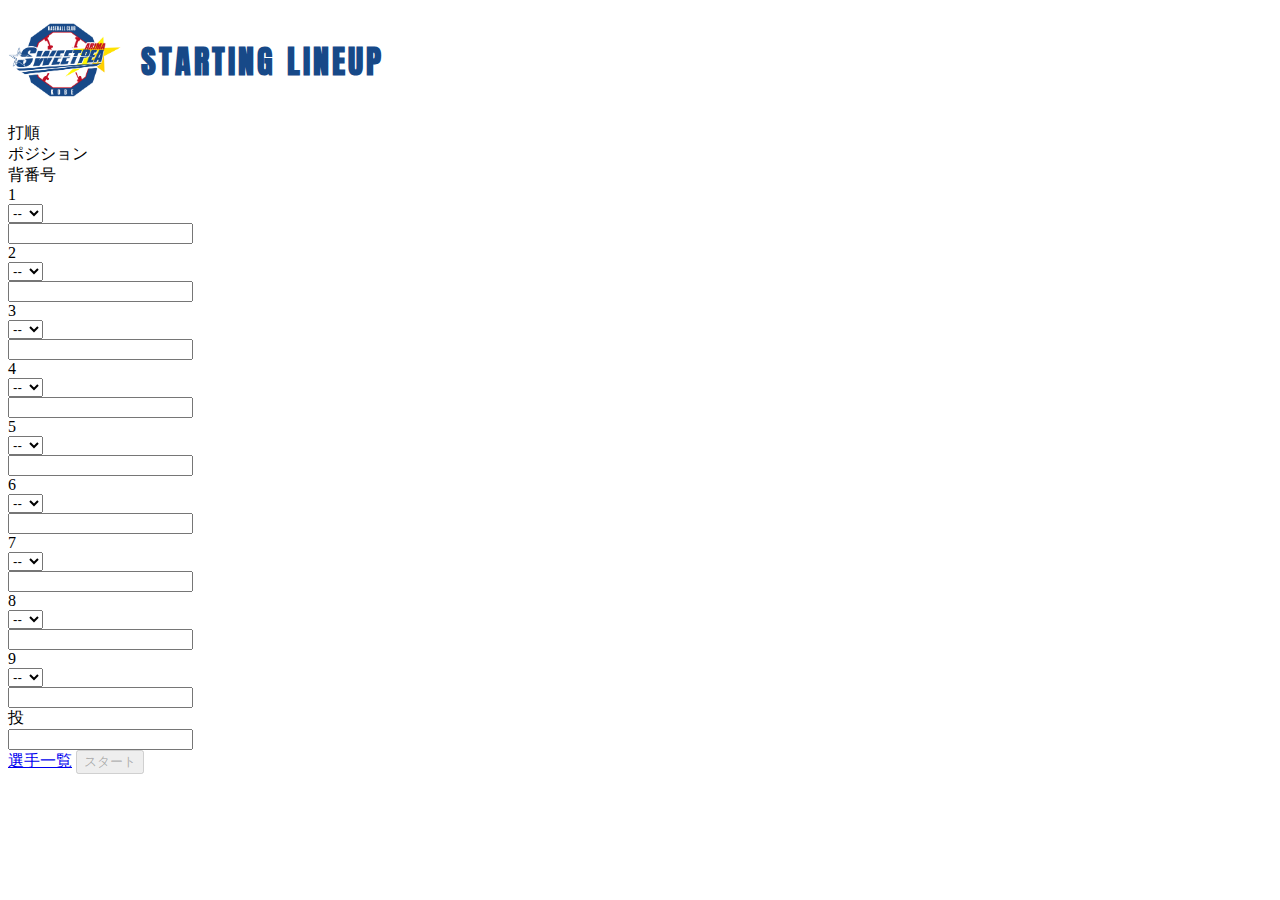
<file: index.html>
<!doctype html>
<html lang="ja">
	<head>
		<meta charset="UTF-8">
		<title>STARTING_LINEUP</title>

		<!--include css-->
		<link href="https://cdn.jsdelivr.net/npm/bootstrap@5.3.6/dist/css/bootstrap.min.css" rel="stylesheet" integrity="sha384-4Q6Gf2aSP4eDXB8Miphtr37CMZZQ5oXLH2yaXMJ2w8e2ZtHTl7GptT4jmndRuHDT" crossorigin="anonymous">
		<link rel="stylesheet" type="text/css" href="css/index.css">

		<!--include js-->
		<script src="https://code.jquery.com/jquery-3.7.1.min.js"></script>
		<script src="https://cdn.jsdelivr.net/npm/@popperjs/core@2.11.8/dist/umd/popper.min.js" integrity="sha384-I7E8VVD/ismYTF4hNIPjVp/Zjvgyol6VFvRkX/vR+Vc4jQkC+hVqc2pM8ODewa9r" crossorigin="anonymous"></script>
		<script src="https://cdn.jsdelivr.net/npm/bootstrap@5.3.6/dist/js/bootstrap.min.js" integrity="sha384-RuyvpeZCxMJCqVUGFI0Do1mQrods/hhxYlcVfGPOfQtPJh0JCw12tUAZ/Mv10S7D" crossorigin="anonymous"></script>
		<script src="js/index.js"></script>

		<!-- include font-->
		<link rel="preconnect" href="https://fonts.googleapis.com">
		<link rel="preconnect" href="https://fonts.gstatic.com" crossorigin>
		<link href="https://fonts.googleapis.com/css2?family=Anton&family=Kosugi&display=swap" rel="stylesheet">

		<!--Icon-->
  		<link rel="icon" href="img/icon/icon.ico" type="image/x-icon" />
	</head>
	<body class="bg-white text-black pb-5">
		<div class="container" id="areaInputData">
			<h1 class="mt-4 title"><img src="img/index/logo.png" style="height: 2.5em;">STARTING LINEUP</h1>
			<div class="row mt-5 pb-2 border-bottom border-black">
				<div class="col-md-1">
					<span>打順</span>
				</div>
				<div class="col-md-2">
					<span>ポジション</span>
				</div>
				<div class="col-md-2">
					<span>背番号</span>
				</div>
			</div>
			<div class="row mt-4 pb-4 border-bottom border-black">
				<div class="col-md-1">
					<span>1</span>
				</div>
				<div class="col-md-2">
					<select id="position_1" class="form-select-sm form-select border-black bg-white text-black w-50" name="position">
						<option value="" disabled selected hidden>--</option>
						<option value="1">投</option>
						<option value="2">捕</option>
						<option value="3">一</option>
						<option value="4">二</option>
						<option value="5">三</option>
						<option value="6">遊</option>
						<option value="7">左</option>
						<option value="8">中</option>
						<option value="9">右</option>
						<option value="10">指</option>
					</select>
				</div>
				<div class="col-md-2">
					<input type="text" id="num_1" class="form-control-sm border border-black bg-white text-black w-50">
				</div>
			</div>
			<div class="row mt-4 pb-4 border-bottom border-black">
				<div class="col-md-1">
					<span>2</span>
				</div>
				<div class="col-md-2">
					<select id="position_2" class="form-select-sm form-select border-black bg-white text-black w-50" name="position">
						<option value="" disabled selected hidden>--</option>
						<option value="1">投</option>
						<option value="2">捕</option>
						<option value="3">一</option>
						<option value="4">二</option>
						<option value="5">三</option>
						<option value="6">遊</option>
						<option value="7">左</option>
						<option value="8">中</option>
						<option value="9">右</option>
						<option value="10">指</option>
					</select>
				</div>
				<div class="col-md-2">
					<input type="text" id="num_2" class="form-control-sm border border-black bg-white text-black w-50">
				</div>
			</div>
			<div class="row mt-4 pb-4 border-bottom border-black">
				<div class="col-md-1">
					<span>3</span>
				</div>
				<div class="col-md-2">
					<select id="position_3" class="form-select-sm form-select border-black bg-white text-black w-50" name="position">
						<option value="" disabled selected hidden>--</option>
						<option value="1">投</option>
						<option value="2">捕</option>
						<option value="3">一</option>
						<option value="4">二</option>
						<option value="5">三</option>
						<option value="6">遊</option>
						<option value="7">左</option>
						<option value="8">中</option>
						<option value="9">右</option>
						<option value="10">指</option>
					</select>
				</div>
				<div class="col-md-2">
					<input type="text" id="num_3" class="form-control-sm border border-black bg-white text-black w-50">
				</div>
			</div>
			<div class="row mt-4 pb-4 border-bottom border-black">
				<div class="col-md-1">
					<span>4</span>
				</div>
				<div class="col-md-2">
					<select id="position_4" class="form-select-sm form-select border-black bg-white text-black w-50" name="position">
						<option value="" disabled selected hidden>--</option>
						<option value="1">投</option>
						<option value="2">捕</option>
						<option value="3">一</option>
						<option value="4">二</option>
						<option value="5">三</option>
						<option value="6">遊</option>
						<option value="7">左</option>
						<option value="8">中</option>
						<option value="9">右</option>
						<option value="10">指</option>
					</select>
				</div>
				<div class="col-md-2">
					<input type="text" id="num_4" class="form-control-sm border border-black bg-white text-black w-50">
				</div>
			</div>
			<div class="row mt-4 pb-4 border-bottom border-black">
				<div class="col-md-1">
					<span>5</span>
				</div>
				<div class="col-md-2">
					<select id="position_5" class="form-select-sm form-select border-black bg-white text-black w-50" name="position">
						<option value="" disabled selected hidden>--</option>
						<option value="1">投</option>
						<option value="2">捕</option>
						<option value="3">一</option>
						<option value="4">二</option>
						<option value="5">三</option>
						<option value="6">遊</option>
						<option value="7">左</option>
						<option value="8">中</option>
						<option value="9">右</option>
						<option value="10">指</option>
					</select>
				</div>
				<div class="col-md-2">
					<input type="text" id="num_5" class="form-control-sm border border-black bg-white text-black w-50">
				</div>
			</div>
			<div class="row mt-4 pb-4 border-bottom border-black">
				<div class="col-md-1">
					<span>6</span>
				</div>
				<div class="col-md-2">
					<select id="position_6" class="form-select-sm form-select border-black bg-white text-black w-50" name="position">
						<option value="" disabled selected hidden>--</option>
						<option value="1">投</option>
						<option value="2">捕</option>
						<option value="3">一</option>
						<option value="4">二</option>
						<option value="5">三</option>
						<option value="6">遊</option>
						<option value="7">左</option>
						<option value="8">中</option>
						<option value="9">右</option>
						<option value="10">指</option>
					</select>
				</div>
				<div class="col-md-2">
					<input type="text" id="num_6" class="form-control-sm border border-black bg-white text-black w-50">
				</div>
			</div>
			<div class="row mt-4 pb-4 border-bottom border-black">
				<div class="col-md-1">
					<span>7</span>
				</div>
				<div class="col-md-2">
					<select id="position_7" class="form-select-sm form-select border-black bg-white text-black w-50" name="position">
						<option value="" disabled selected hidden>--</option>
						<option value="1">投</option>
						<option value="2">捕</option>
						<option value="3">一</option>
						<option value="4">二</option>
						<option value="5">三</option>
						<option value="6">遊</option>
						<option value="7">左</option>
						<option value="8">中</option>
						<option value="9">右</option>
						<option value="10">指</option>
					</select>
				</div>
				<div class="col-md-2">
					<input type="text" id="num_7" class="form-control-sm border border-black bg-white text-black w-50">
				</div>
			</div>
			<div class="row mt-4 pb-4 border-bottom border-black">
				<div class="col-md-1">
					<span>8</span>
				</div>
				<div class="col-md-2">
					<select id="position_8" class="form-select-sm form-select border-black bg-white text-black w-50" name="position">
						<option value="" disabled selected hidden>--</option>
						<option value="1">投</option>
						<option value="2">捕</option>
						<option value="3">一</option>
						<option value="4">二</option>
						<option value="5">三</option>
						<option value="6">遊</option>
						<option value="7">左</option>
						<option value="8">中</option>
						<option value="9">右</option>
						<option value="10">指</option>
					</select>
				</div>
				<div class="col-md-2">
					<input type="text" id="num_8" class="form-control-sm border border-black bg-white text-black w-50">
				</div>
			</div>
			<div class="row mt-4 pb-4 border-bottom border-black">
				<div class="col-md-1">
					<span>9</span>
				</div>
				<div class="col-md-2">
					<select id="position_9" class="form-select-sm form-select border-black bg-white text-black w-50" name="position">
						<option value="" disabled selected hidden>--</option>
						<option value="1">投</option>
						<option value="2">捕</option>
						<option value="3">一</option>
						<option value="4">二</option>
						<option value="5">三</option>
						<option value="6">遊</option>
						<option value="7">左</option>
						<option value="8">中</option>
						<option value="9">右</option>
						<option value="10">指</option>
					</select>
				</div>
				<div class="col-md-2">
					<input type="text" id="num_9" class="form-control-sm border border-black bg-white text-black w-50">
				</div>
			</div>
			<div class="row mt-4 pb-4 border-bottom border-black">
				<div class="col-md-1">
					<span>投</span>
				</div>
				<div class="col-md-2">
					
				</div>
				<div class="col-md-2">
					<input type="text" id="num_10" class="form-control-sm border border-black bg-white text-black w-50">
				</div>
			</div>
			<div class="d-grid gap-2 d-md-flex justify-content-md-end mt-4">
				<a href="playerlist.html" target="_blank" class="btn btn-outline-dark me-md-2 px-5" id="btnPlayerList">選手一覧</a>
				<button type="button" class="btn btn-outline-dark me-md-2 px-5" id="btnStart" >スタート</button>
			</div>
		</div>
		<div class="container-fluid max-vh-100 justify-content-center align-items-center" id="areaShowLineup" style="max-height: 100vh; min-height: 100vh; background-image: url('img/index/background.png'); background-size: cover; background-position: center;">
			<div class="row mx-4" style="height: 100vh;">
				<div class="col-md-2 d-flex">
					<div class="w-100 d-flex align-items-center justify-content-center flex-grow-1">
						<h1>
							<img src="img/index/title.png" alt="title" style="width: 90%;">
						</h1>
					</div>
				</div>
				<div class="col-md-1 border-start border-black d-flex flex-column align-items-center p-0">
					<div class="flex-column justify-content-center align-items-center text-center h-100 d-none" id="areaShowPlayer1">
						<h1 ><img src="img/orderNum/1.png" alt="orderNum" class="img-fluid ms-auto" style="max-width: 100%;"></h1>
						<h1><img src="img/position/10.png" alt="position" class="img-fluid ms-auto" style="max-width: 100%;" id="position_1"></h1>
						<img src="img/player/default.png" alt="player" class="img-fluid ms-auto mt-2" style="max-width: 100%;" id="player_1">
					</div>
				</div>
				<div class="col-md-1 border-start border-black d-flex flex-column align-items-center p-0">
					<div class="flex-column justify-content-center align-items-center text-center h-100 d-none" id="areaShowPlayer2">
						<h1><img src="img/orderNum/2.png" alt="orderNum" class="img-fluid ms-auto" style="max-width: 100%;"></h1>
						<h1><img src="img/position/9.png" alt="position" class="img-fluid ms-auto" style="max-width: 100%;" id="position_2"></h1>
						<img src="img/player/default.png" alt="player" class="img-fluid ms-auto mt-2" style="max-width: 100%;" id="player_2">
					</div>
				</div>
				<div class="col-md-1 border-start border-black d-flex flex-column align-items-center p-0">
					<div class="flex-column justify-content-center align-items-center text-center h-100 d-none" id="areaShowPlayer3">
						<h1><img src="img/orderNum/3.png" alt="orderNum" class="img-fluid ms-auto" style="max-width: 100%;"></h1>
						<h1><img src="img/position/8.png" alt="position" class="img-fluid ms-auto" style="max-width: 100%;" id="position_3"></h1>
						<img src="img/player/default.png" alt="player" class="img-fluid ms-auto mt-2" style="max-width: 100%;" id="player_3">
					</div>
				</div>
				<div class="col-md-1 border-start border-black d-flex flex-column align-items-center p-0">
					<div class="flex-column justify-content-center align-items-center text-center h-100 d-none" id="areaShowPlayer4">
						<h1><img src="img/orderNum/4.png" alt="orderNum" class="img-fluid ms-auto" style="max-width: 100%;"></h1>
						<h1><img src="img/position/7.png" alt="position" class="img-fluid ms-auto" style="max-width: 100%;" id="position_4"></h1>
						<img src="img/player/default.png" alt="player" class="img-fluid ms-auto mt-2" style="max-width: 100%;" id="player_4">
					</div>
				</div>
				<div class="col-md-1 border-start border-black d-flex flex-column align-items-center p-0">
					<div class="flex-column justify-content-center align-items-center text-center h-100 d-none" id="areaShowPlayer5">
						<h1><img src="img/orderNum/5.png" alt="orderNum" class="img-fluid ms-auto" style="max-width: 100%;"></h1>
						<h1><img src="img/position/6.png" alt="position" class="img-fluid ms-auto" style="max-width: 100%;" id="position_5"></h1>
						<img src="img/player/default.png" alt="player" class="img-fluid ms-auto mt-2" style="max-width: 100%;" id="player_5">
					</div>
				</div>
				<div class="col-md-1 border-start border-black d-flex flex-column align-items-center p-0">
					<div class="flex-column justify-content-center align-items-center text-center h-100 d-none" id="areaShowPlayer6">
						<h1><img src="img/orderNum/6.png" alt="orderNum" class="img-fluid ms-auto" style="max-width: 100%;"></h1>
						<h1><img src="img/position/5.png" alt="position" class="img-fluid ms-auto" style="max-width: 100%;" id="position_6"></h1>
						<img src="img/player/default.png" alt="player" class="img-fluid ms-auto mt-2" style="max-width: 100%;" id="player_6">
					</div>
				</div>
				<div class="col-md-1 border-start border-black d-flex flex-column align-items-center p-0">
					<div class="flex-column justify-content-center align-items-center text-center h-100 d-none" id="areaShowPlayer7">
						<h1><img src="img/orderNum/7.png" alt="orderNum" class="img-fluid ms-auto" style="max-width: 100%;"></h1>
						<h1><img src="img/position/4.png" alt="position" class="img-fluid ms-auto" style="max-width: 100%;" id="position_7"></h1>
						<img src="img/player/default.png" alt="player" class="img-fluid ms-auto mt-2" style="max-width: 100%;" id="player_7">
					</div>
				</div>
				<div class="col-md-1 border-start border-black d-flex flex-column align-items-center p-0">
					<div class="flex-column justify-content-center align-items-center text-center h-100 d-none" id="areaShowPlayer8">
						<h1><img src="img/orderNum/8.png" alt="orderNum" class="img-fluid ms-auto" style="max-width: 100%;"></h1>
						<h1><img src="img/position/3.png" alt="position" class="img-fluid ms-auto" style="max-width: 100%;" id="position_8"></h1>
						<img src="img/player/default.png" alt="player" class="img-fluid ms-auto mt-2" style="max-width: 100%;" id="player_8">
					</div>
				</div>
				<div class="col-md-1 border-start border-black d-flex flex-column align-items-center p-0">
					<div class="flex-column justify-content-center align-items-center text-center h-100 d-none" id="areaShowPlayer9">
						<h1><img src="img/orderNum/9.png" alt="orderNum" class="img-fluid ms-auto" style="max-width: 100%;"></h1>
						<h1><img src="img/position/2.png" alt="position" class="img-fluid ms-auto" style="max-width: 100%;" id="position_9"></h1>
						<img src="img/player/default.png" alt="player" class="img-fluid ms-auto mt-2" style="max-width: 100%;" id="player_9">
					</div>
				</div>
				<div class="col-md-1 border-start border-black d-flex flex-column align-items-center p-0">
					<div class="flex-column justify-content-center align-items-center text-center h-100 d-none" id="areaShowPlayer10">
						<h1><img src="img/orderNum/10.png" alt="orderNum" class="img-fluid ms-auto" style="max-width: 100%;"></h1>
						<h1><img src="img/position/1.png" alt="position" class="img-fluid ms-auto" style="max-width: 100%;"></h1>
						<img src="img/player/default.png" alt="player" class="img-fluid ms-auto mt-2" style="max-width: 100%;" id="player_10">
					</div>
				</div>
			</div>
			<div class="position-relative w-100">
				<button class="btn btn-outline-light position-absolute translate-middle-x" style="bottom: 80px; left: 10vw;  min-width: 10em;" id="showPlayerBtn">
					次の選手を表示
				</button>
				<button class="btn btn-outline-light position-absolute translate-middle-x" style="bottom: 20px; left: 10vw;  min-width: 10em;" id="inputAgainBtn" disabled>
					もう一度入力する
				</button>
			</div>
		</div>
	</body>
</html>
</file>
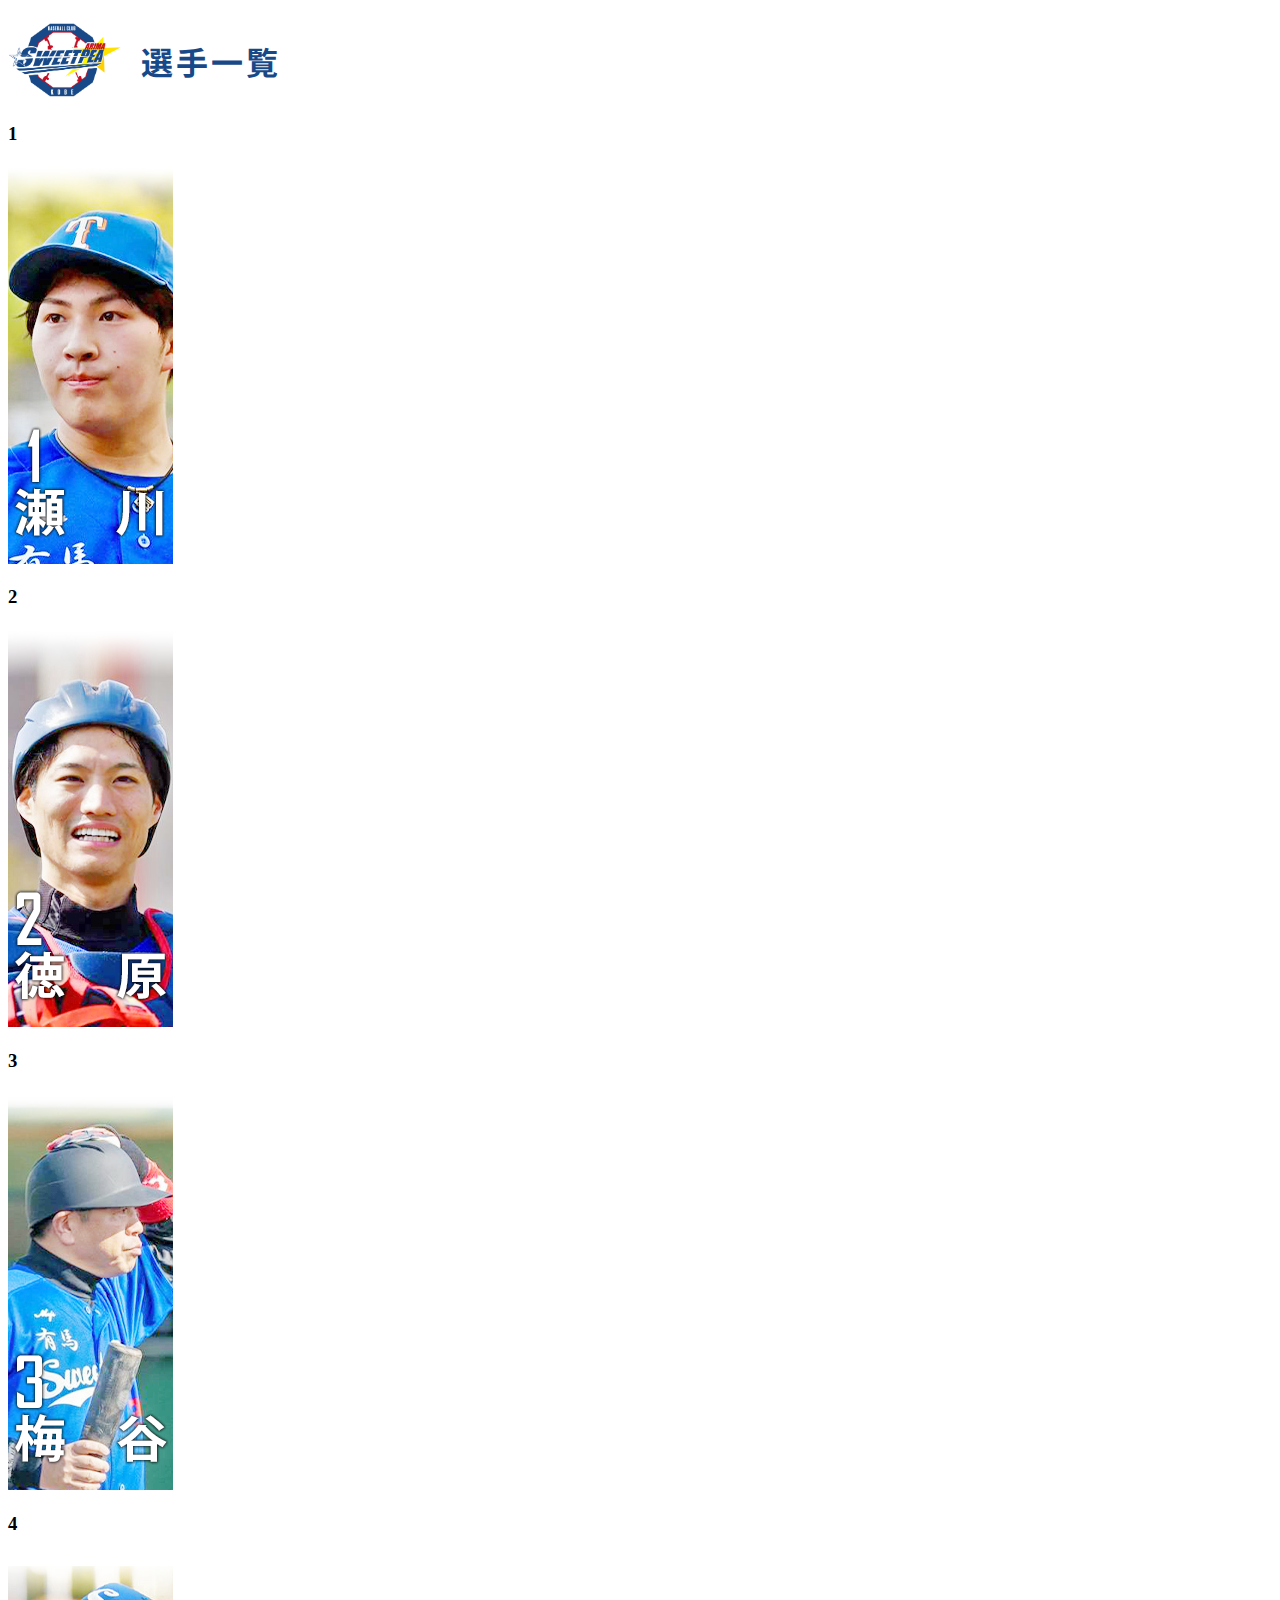
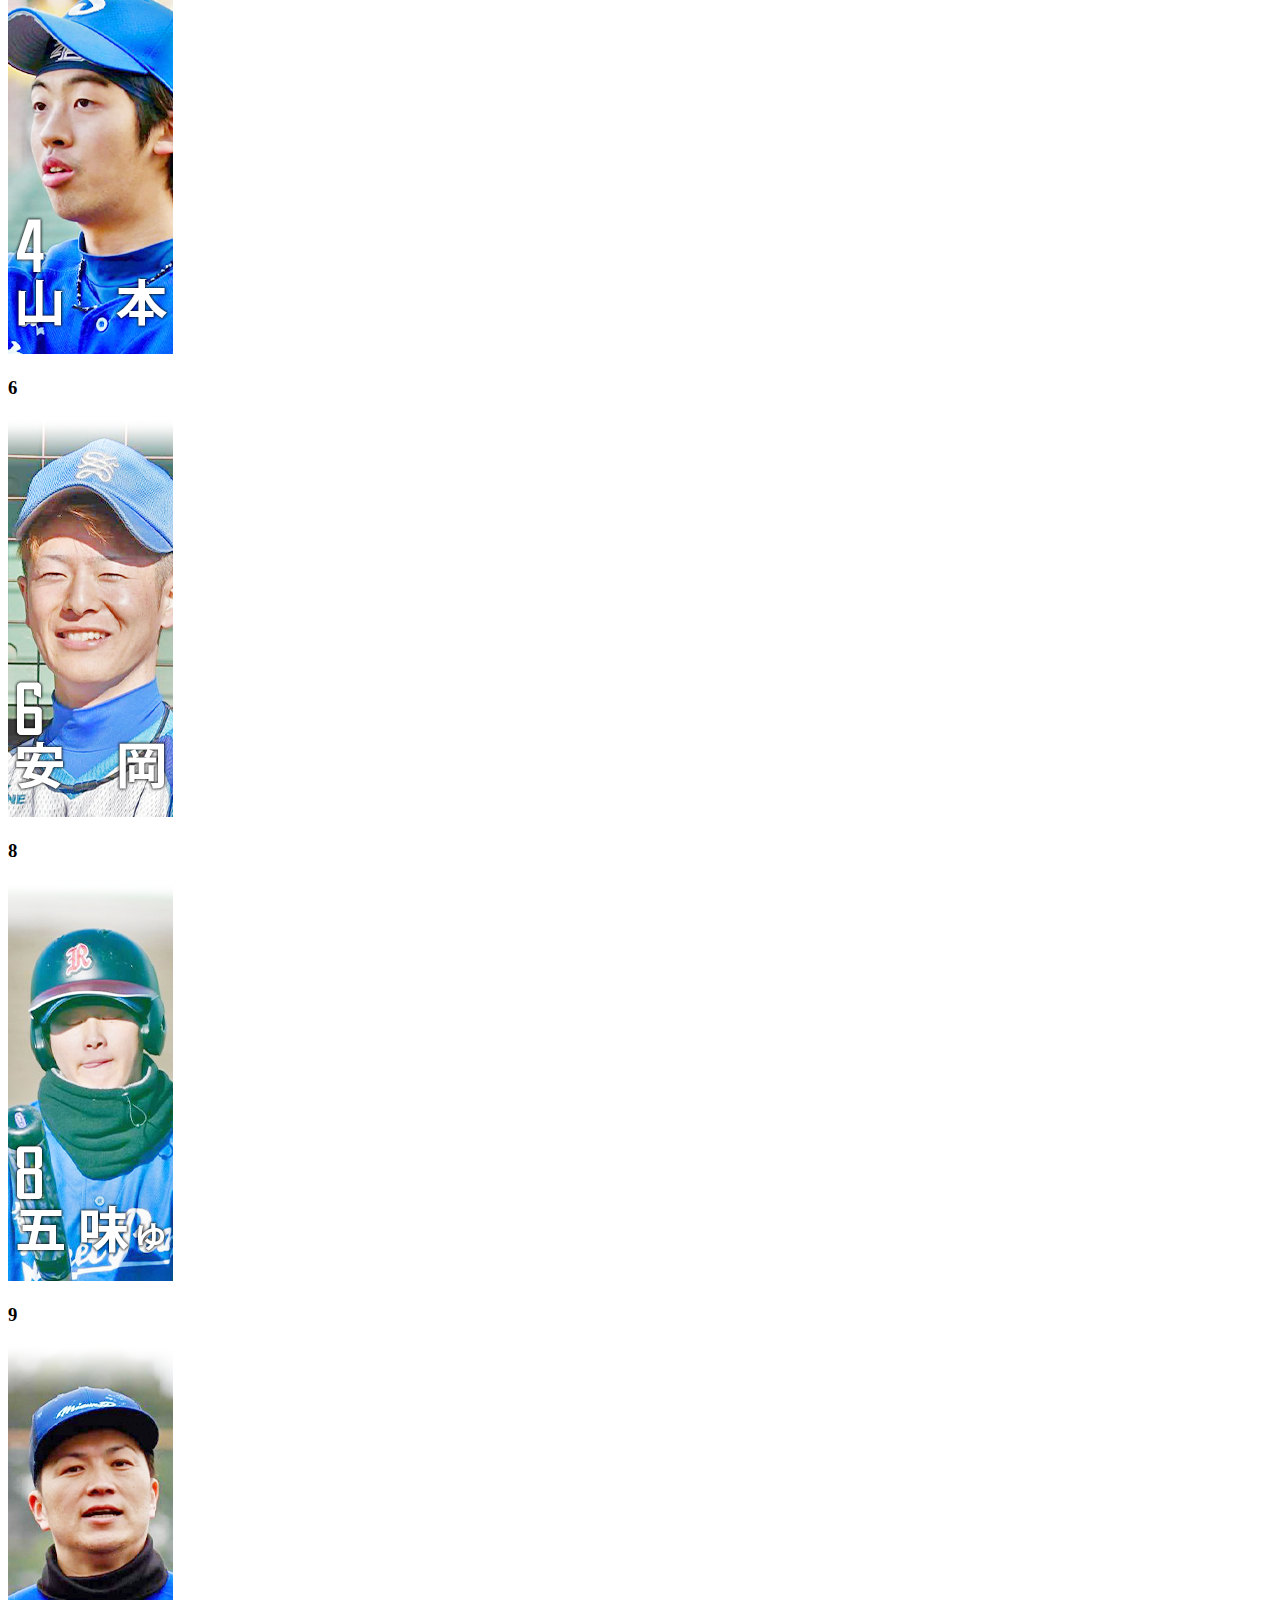
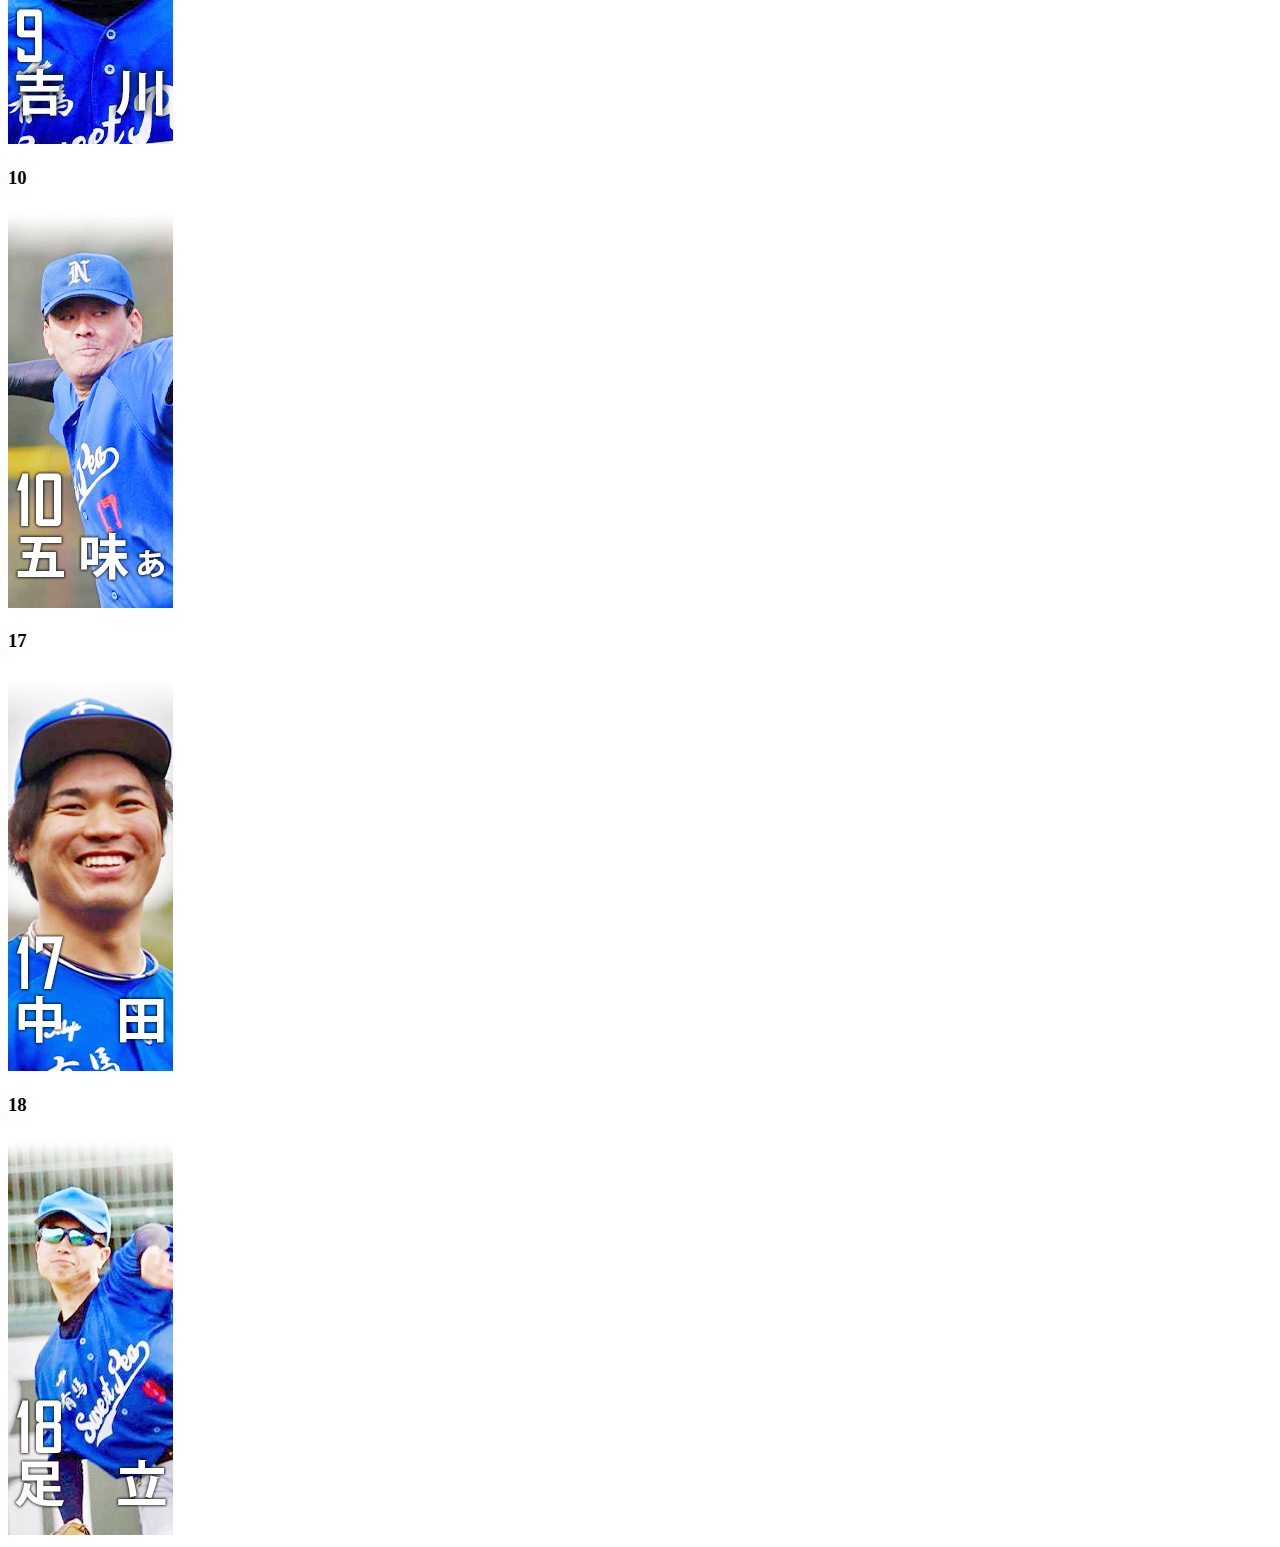
<file: playerlist.html>
<!doctype html>
<html lang="ja">
	<head>
		<meta charset="UTF-8">
		<title>選手一覧</title>

		<!--include css-->
		<link href="https://cdn.jsdelivr.net/npm/bootstrap@5.3.6/dist/css/bootstrap.min.css" rel="stylesheet" integrity="sha384-4Q6Gf2aSP4eDXB8Miphtr37CMZZQ5oXLH2yaXMJ2w8e2ZtHTl7GptT4jmndRuHDT" crossorigin="anonymous">
		<link rel="stylesheet" type="text/css" href="css/index.css">

		<!--include js-->
		<script src="https://code.jquery.com/jquery-3.7.1.min.js"></script>
		<script src="https://cdn.jsdelivr.net/npm/@popperjs/core@2.11.8/dist/umd/popper.min.js" integrity="sha384-I7E8VVD/ismYTF4hNIPjVp/Zjvgyol6VFvRkX/vR+Vc4jQkC+hVqc2pM8ODewa9r" crossorigin="anonymous"></script>
		<script src="https://cdn.jsdelivr.net/npm/bootstrap@5.3.6/dist/js/bootstrap.min.js" integrity="sha384-RuyvpeZCxMJCqVUGFI0Do1mQrods/hhxYlcVfGPOfQtPJh0JCw12tUAZ/Mv10S7D" crossorigin="anonymous"></script>
		<script src="js/playerlist.js"></script>

		<!-- include font-->
		<link rel="preconnect" href="https://fonts.googleapis.com">
		<link rel="preconnect" href="https://fonts.gstatic.com" crossorigin>
		<link href="https://fonts.googleapis.com/css2?family=Noto+Sans+JP:wght@700&display=swap" rel="stylesheet">

		<!--Icon-->
  		<link rel="icon" href="img/icon/icon.ico" type="image/x-icon" />
	</head>
	<body class="bg-white text-white pb-5">
		<div class="container" id="playerList">
			<h1 class="mt-4 title-kanji">
				<img src="img/index/logo.png" style="height: 2.5em;">
				選手一覧
			</h1>
			<div class="row mt-5 pb-2" id="rowPlayerList">
			</div>
		</div>
	</body>
</html>
</file>
<file: css/index.css>
@keyframes fadeDrop {
	0% {
		opacity: 0;
		transform: translateY(-30px);
	}
	100% {
		opacity: 1;
		transform: translateY(0);
	}
}

.fade-drop-in {
	animation: fadeDrop 0.4s ease-out forwards;
	display: flex !important; /* Bootstrap 用 */
}

.title {
	display: flex;
	align-items: center;
	gap: 20px;
	font-family: 'Anton', sans-serif;
	letter-spacing: 3px;
	color: #174988;
}

.title-kanji {
	display: flex;
	align-items: center;
	gap: 20px;
	font-family: 'Anton', 'Noto Sans JP', sans-serif;
	letter-spacing: 3px;
	color: #174988;
}
</file>
